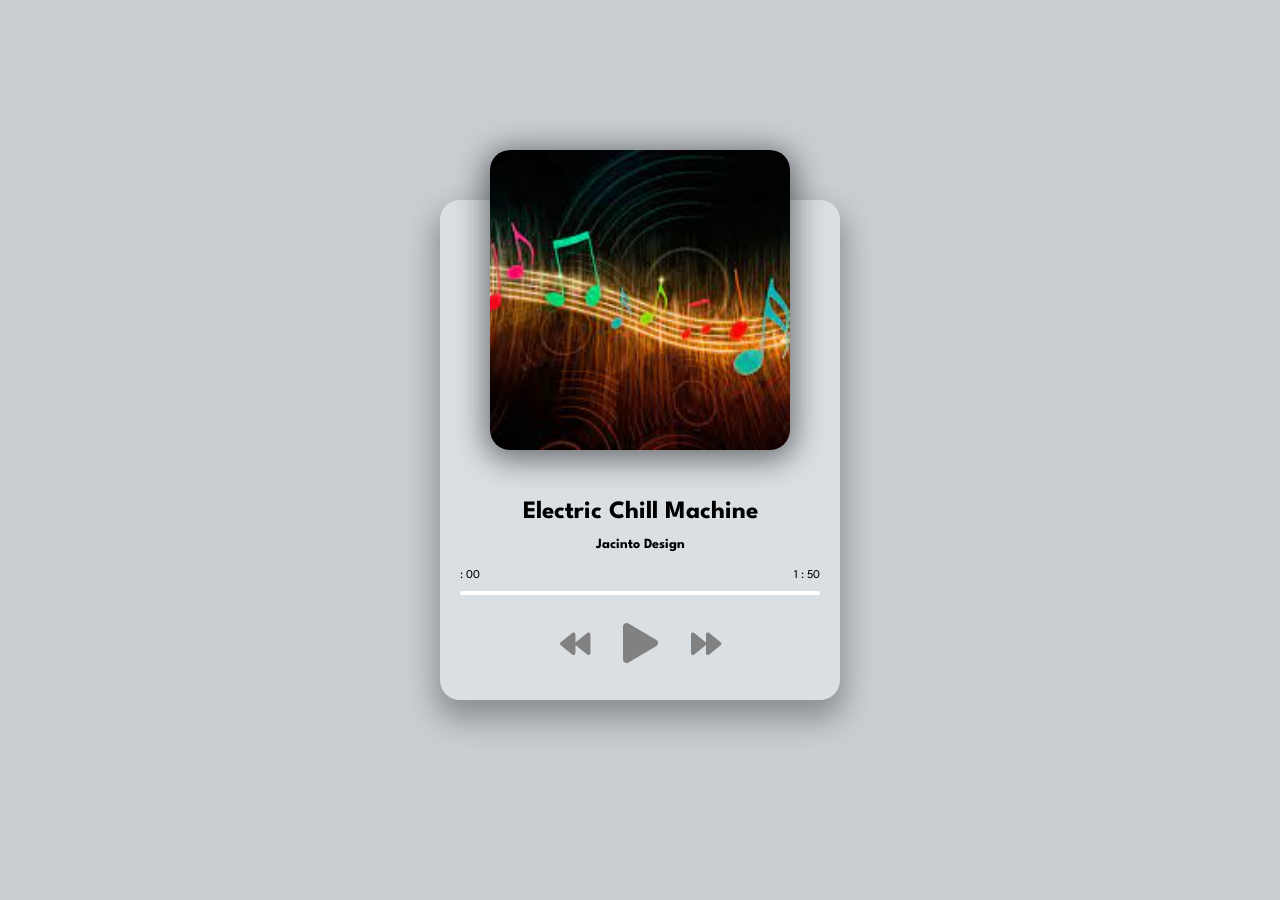
<file: index.html>
<!DOCTYPE html>
<html lang="en">
<head>
   <meta charset="UTF-8">
   <meta http-equiv="X-UA-Compatible" content="IE=edge">
   <meta name="viewport" content="width=device-width, initial-scale=1.0">
   <title>Music Player </title>
   <link rel="icon" type="image/png" href="img/jacinto-1.jpg" />
   <link rel="stylesheet" href="https://cdnjs.cloudflare.com/ajax/libs/font-awesome/5.15.3/css/all.min.css">
   <link rel="stylesheet" href="style.css">
</head>
<body>

   <div class="player-container">
      <!-- song -->
      <div class="img-container">
         <img src="img/jacinto-1.jpg" alt="Album Art">
      </div>
      <h2 id="title">Electric chill Machine </h2>
      <h3 id="artist">Jacinto </h3>
      <audio src="music/jacinto-1.mp3" ></audio>
      <!-- Progress -->

      <div class="progress-container" id="progress-container">
         <div class="progress" id="progress"></div>
         <div class="duration-wrapper">
            <span id="current-time"> : 00</span>
            <span id="duration">1 : 50 </span>
         </div>
      </div>

      <!-- controls -->
      <div class="player-controls">
         <i class="fas fa-backward" id="prev" title="Previous"></i>
         <i class="fas fa-play main-button" id="play" title="Play"></i>
         <i class="fas fa-forward" id="next" title="Next"></i>
      </div>

   </div>
   
   <!-- Script js  -->
   <script src="script.js"></script>
</body>
</html>
</file>
<file: style.css>
@import url('https://fonts.googleapis.com/css2?family=Spartan:wght@200;300;400;600&display=swap');

html {
   box-sizing: border-box;
}
body{
   margin : 0 ;
   min-height: 100vh;
   background : #c9ced3 ;
   display: flex;
   justify-content: center;
   align-items: center;
   font-family: Spartan , sans-serif;
   font-size: 12px;
}

.player-container{
   height: 500px;
   width: 400px;
   background: #dadfe4;
   border-radius: 20px;
   box-shadow: 0 15px 30px 5px rgba(0,0,0,0.3);
}
.img-container{
   height: 300px;
   width: 300px;
   position: relative;
   top: -50px;
   left: 50px;
}
.img-container img {
   height: 100%;
   width: 100%;
   object-fit: cover;
   border-radius: 20px;
   box-shadow: 0 5px 30px 5px rgba(0,0,0,0.5);
}
h2 {
   font-size:  25px ;
   text-align: center;
   margin : 0 ;
}
h3{
   text-align: center;
}
/* Progress */

.progress-container{
   background: #fff;
   border-radius: 5px;
   cursor: pointer;
   margin: 40px 20px ;
   height: 4px;
   width: 90%;
}

.progress{
   background: #242323;
   border-radius: 5px;
   height: 100%;
   /* Change this to show progress */
   width: 0%;
   transform: width 0.1s linear;
}

.duration-wrapper{
   position: relative;
   top : -25px ;
   display: flex;
   justify-content: space-between;
}

/* controls  */
.player-controls {
   position: relative;
   top : -15px ; 
   left: 120px;
   width: 200px;
}
.fas{
   font-size: 30px;
   color: rgb(129, 129, 129);
   margin-right: 30px;
   cursor: pointer;
   user-select: none;
}

.main-button{
   font-size: 40px;
   position: relative;
   top: 3px;
}

.fas:hover{
   filter: brightness(80%);
}








@media screen and (max-width : 376) {
   .player-container{
      width: 95vw;
   }
   .img-container{
      left: 29px;
   }
   h2{
      font-size: 20px;
   }
   h3{
      font-size: 15px;
   }
}
</file>
